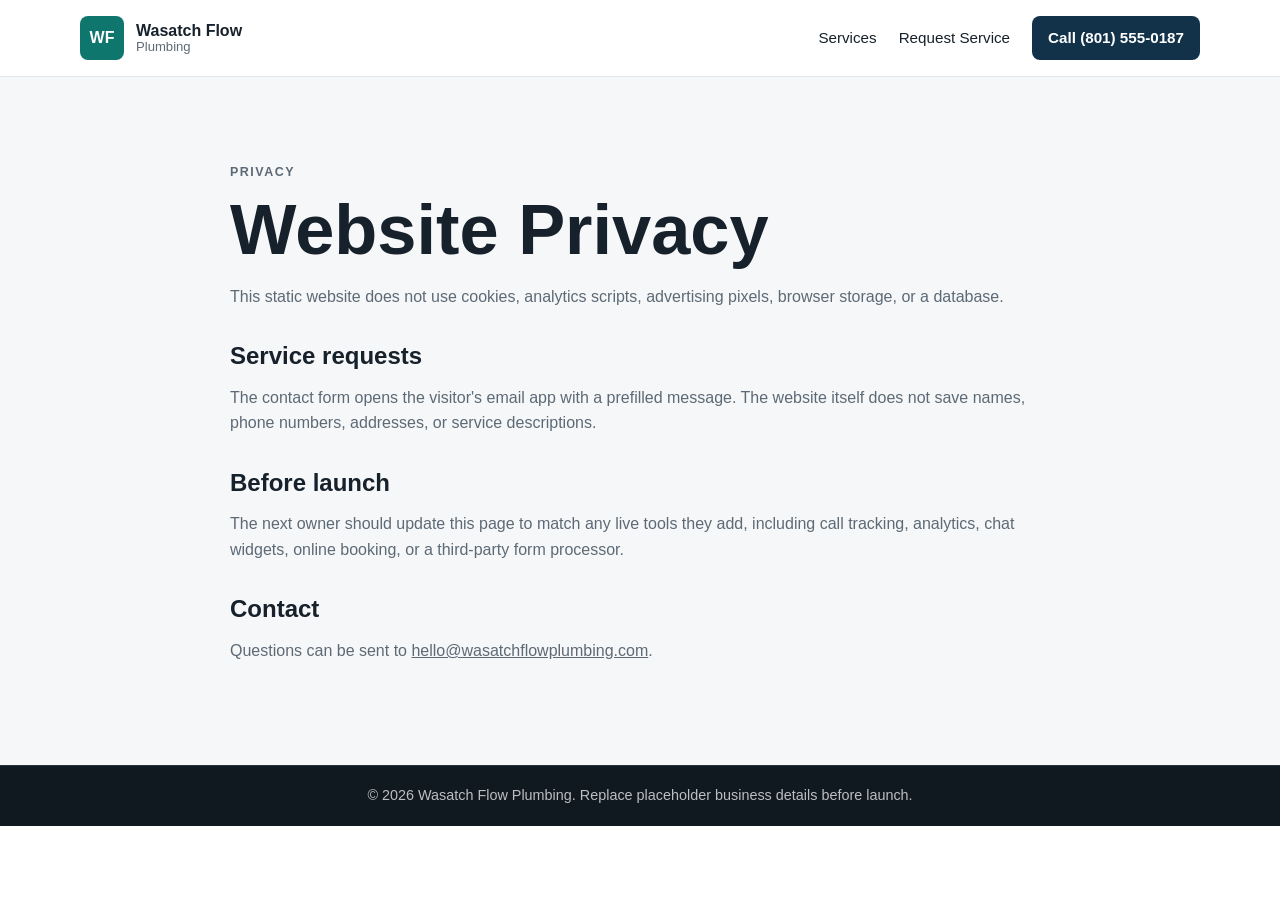
<file: privacy.html>
<!doctype html>
<html lang="en">
  <head>
    <meta charset="utf-8">
    <meta name="viewport" content="width=device-width, initial-scale=1">
    <title>Privacy | Wasatch Flow Plumbing</title>
    <meta name="description" content="Privacy information for the Wasatch Flow Plumbing website template.">
    <meta name="robots" content="index, follow">
    <link rel="canonical" href="https://www.wasatchflowplumbing.com/privacy.html">
    <link rel="stylesheet" href="styles.css">
  </head>
  <body>
    <a class="skip-link" href="#main">Skip to content</a>
    <header class="site-header">
      <nav class="nav" aria-label="Main navigation">
        <a class="brand" href="index.html" aria-label="Wasatch Flow Plumbing home">
          <span class="brand-mark" aria-hidden="true">WF</span>
          <span>
            <strong>Wasatch Flow</strong>
            <small>Plumbing</small>
          </span>
        </a>
        <div class="nav-menu simple">
          <a href="index.html#services">Services</a>
          <a href="index.html#estimate">Request Service</a>
          <a class="nav-call" href="tel:+18015550187">Call (801) 555-0187</a>
        </div>
      </nav>
    </header>
    <main id="main" class="plain-page">
      <section class="section-wrap prose">
        <p class="eyebrow">Privacy</p>
        <h1>Website Privacy</h1>
        <p>This static website does not use cookies, analytics scripts, advertising pixels, browser storage, or a database.</p>
        <h2>Service requests</h2>
        <p>The contact form opens the visitor's email app with a prefilled message. The website itself does not save names, phone numbers, addresses, or service descriptions.</p>
        <h2>Before launch</h2>
        <p>The next owner should update this page to match any live tools they add, including call tracking, analytics, chat widgets, online booking, or a third-party form processor.</p>
        <h2>Contact</h2>
        <p>Questions can be sent to <a href="mailto:hello@wasatchflowplumbing.com">hello@wasatchflowplumbing.com</a>.</p>
      </section>
    </main>
    <footer class="site-footer">
      <div class="footer-bottom">
        <p>&copy; <span data-year></span> Wasatch Flow Plumbing. Replace placeholder business details before launch.</p>
      </div>
    </footer>
    <script src="script.js" defer></script>
  </body>
</html>
</file>
<file: styles.css>
:root {
  color-scheme: light;
  --ink: #17212b;
  --muted: #5d6a76;
  --navy: #12324a;
  --teal: #0f766e;
  --teal-dark: #0b5752;
  --mint: #d9f2ed;
  --gold: #f59e0b;
  --rust: #b45309;
  --cloud: #f5f7f8;
  --line: #dce5e8;
  --white: #ffffff;
  --shadow: 0 18px 45px rgba(18, 50, 74, 0.15);
  --wrap: min(1120px, calc(100% - 40px));
}

* {
  box-sizing: border-box;
}

html {
  scroll-behavior: smooth;
}

body {
  margin: 0;
  font-family: Arial, Helvetica, sans-serif;
  color: var(--ink);
  background: var(--white);
  line-height: 1.6;
}

img {
  display: block;
  max-width: 100%;
}

a {
  color: inherit;
}

button,
input,
select,
textarea {
  font: inherit;
}

button {
  cursor: pointer;
}

:focus-visible {
  outline: 3px solid rgba(245, 158, 11, 0.85);
  outline-offset: 3px;
}

.skip-link {
  position: absolute;
  left: 16px;
  top: 12px;
  z-index: 100;
  transform: translateY(-140%);
  background: var(--ink);
  color: var(--white);
  padding: 10px 14px;
  border-radius: 6px;
  text-decoration: none;
}

.skip-link:focus {
  transform: translateY(0);
}

.sr-only {
  position: absolute;
  width: 1px;
  height: 1px;
  padding: 0;
  margin: -1px;
  overflow: hidden;
  clip: rect(0, 0, 0, 0);
  white-space: nowrap;
  border: 0;
}

.site-header {
  position: sticky;
  top: 0;
  z-index: 30;
  background: rgba(255, 255, 255, 0.96);
  border-bottom: 1px solid rgba(220, 229, 232, 0.9);
  backdrop-filter: blur(14px);
}

.nav,
.section-wrap {
  width: var(--wrap);
  margin: 0 auto;
}

.nav {
  min-height: 76px;
  display: flex;
  align-items: center;
  justify-content: space-between;
  gap: 24px;
}

.brand {
  display: inline-flex;
  align-items: center;
  gap: 12px;
  min-width: max-content;
  color: var(--ink);
  text-decoration: none;
}

.brand strong,
.brand small {
  display: block;
  line-height: 1.1;
}

.brand small {
  color: var(--muted);
  font-size: 0.82rem;
}

.brand-mark {
  display: grid;
  place-items: center;
  width: 44px;
  height: 44px;
  border-radius: 8px;
  background: var(--teal);
  color: var(--white);
  font-weight: 800;
  letter-spacing: 0;
}

.nav-menu {
  display: flex;
  align-items: center;
  justify-content: flex-end;
  gap: 22px;
  font-size: 0.95rem;
}

.nav-menu a {
  color: var(--ink);
  text-decoration: none;
}

.nav-menu a:hover {
  color: var(--teal-dark);
}

.nav-call {
  display: inline-flex;
  align-items: center;
  min-height: 44px;
  padding: 0 16px;
  border-radius: 8px;
  background: var(--navy);
  color: var(--white) !important;
  font-weight: 700;
}

.nav-toggle {
  display: none;
  width: 46px;
  height: 46px;
  border: 1px solid var(--line);
  border-radius: 8px;
  background: var(--white);
}

.nav-toggle span:not(.sr-only) {
  display: block;
  width: 20px;
  height: 2px;
  margin: 5px auto;
  background: var(--ink);
}

.hero {
  position: relative;
  min-height: clamp(620px, calc(100svh - 132px), 760px);
  display: grid;
  align-items: center;
  overflow: hidden;
  isolation: isolate;
  color: var(--white);
}

.hero-media,
.hero-shade {
  position: absolute;
  inset: 0;
  width: 100%;
  height: 100%;
}

.hero-media {
  object-fit: cover;
  z-index: -2;
}

.hero-shade {
  z-index: -1;
  background:
    linear-gradient(90deg, rgba(12, 28, 41, 0.88) 0%, rgba(12, 28, 41, 0.66) 42%, rgba(12, 28, 41, 0.2) 100%),
    linear-gradient(0deg, rgba(12, 28, 41, 0.58) 0%, rgba(12, 28, 41, 0) 38%);
}

.hero-content {
  width: var(--wrap);
  margin: 0 auto;
  padding: 84px 0 112px;
}

.eyebrow {
  margin: 0 0 10px;
  color: var(--rust);
  font-size: 0.78rem;
  font-weight: 800;
  letter-spacing: 0.12em;
  text-transform: uppercase;
}

.hero .eyebrow {
  color: #ffd68a;
}

h1,
h2,
h3,
p {
  overflow-wrap: anywhere;
}

h1,
h2,
h3 {
  margin: 0;
  line-height: 1.06;
  letter-spacing: 0;
}

h1 {
  max-width: 760px;
  font-size: clamp(3rem, 8vw, 6.6rem);
}

h2 {
  font-size: clamp(2rem, 4vw, 3.4rem);
}

h3 {
  font-size: 1.28rem;
}

.hero-copy {
  max-width: 650px;
  margin: 22px 0 0;
  color: rgba(255, 255, 255, 0.92);
  font-size: clamp(1.1rem, 2vw, 1.38rem);
}

.hero-actions,
.final-actions,
.form-actions {
  display: flex;
  flex-wrap: wrap;
  align-items: center;
  gap: 12px;
}

.hero-actions {
  margin-top: 32px;
}

.button {
  display: inline-flex;
  align-items: center;
  justify-content: center;
  gap: 10px;
  min-height: 50px;
  padding: 0 20px;
  border: 1px solid transparent;
  border-radius: 8px;
  text-decoration: none;
  font-weight: 800;
  line-height: 1.1;
}

.button-primary {
  background: var(--gold);
  color: #1e252b;
  border-color: rgba(0, 0, 0, 0.08);
}

.button-light {
  background: rgba(255, 255, 255, 0.12);
  color: var(--white);
  border-color: rgba(255, 255, 255, 0.45);
}

.lead-strip .button-primary,
.final-cta .button-primary {
  background: var(--teal);
  color: var(--white);
}

.final-cta .button-light {
  color: var(--white);
}

.button-icon {
  position: relative;
  display: inline-block;
  flex: 0 0 auto;
  width: 18px;
  height: 18px;
}

.phone-icon {
  border: 3px solid currentColor;
  border-left: 0;
  border-top: 0;
  border-radius: 2px 2px 6px 2px;
  transform: rotate(45deg);
}

.arrow-icon::before,
.mail-icon::before {
  content: "";
  position: absolute;
  inset: 3px;
  border: 2px solid currentColor;
}

.arrow-icon::after {
  content: "";
  position: absolute;
  right: 1px;
  top: 7px;
  width: 8px;
  height: 8px;
  border-top: 2px solid currentColor;
  border-right: 2px solid currentColor;
  transform: rotate(45deg);
}

.mail-icon::before {
  border-radius: 3px;
}

.mail-icon::after {
  content: "";
  position: absolute;
  left: 4px;
  right: 4px;
  top: 6px;
  height: 8px;
  border-left: 2px solid currentColor;
  border-bottom: 2px solid currentColor;
  transform: rotate(-45deg);
}

.hero-proof {
  display: flex;
  flex-wrap: wrap;
  gap: 10px;
  padding: 0;
  margin: 34px 0 0;
  list-style: none;
}

.hero-proof li {
  min-height: 36px;
  display: inline-flex;
  align-items: center;
  padding: 0 12px;
  border: 1px solid rgba(255, 255, 255, 0.28);
  border-radius: 999px;
  background: rgba(255, 255, 255, 0.1);
  color: rgba(255, 255, 255, 0.94);
  font-size: 0.94rem;
}

.lead-strip {
  background: var(--cloud);
  border-bottom: 1px solid var(--line);
}

.lead-layout {
  display: grid;
  grid-template-columns: minmax(0, 0.85fr) minmax(320px, 1.15fr);
  gap: 42px;
  padding: 54px 0;
  align-items: start;
}

.lead-layout > div > p:last-child,
.section-heading p,
.split-section p,
.final-layout p,
.site-footer p,
.prose p {
  color: var(--muted);
}

.lead-form {
  display: grid;
  gap: 16px;
  padding: 0;
}

.field-grid {
  display: grid;
  grid-template-columns: repeat(2, minmax(0, 1fr));
  gap: 14px;
}

label {
  display: grid;
  gap: 7px;
  color: var(--ink);
  font-weight: 800;
}

label span {
  font-size: 0.9rem;
}

input,
select,
textarea {
  width: 100%;
  min-height: 48px;
  border: 1px solid #c9d5da;
  border-radius: 8px;
  padding: 11px 12px;
  color: var(--ink);
  background: var(--white);
}

textarea {
  min-height: 128px;
  resize: vertical;
}

input[aria-invalid="true"],
select[aria-invalid="true"],
textarea[aria-invalid="true"] {
  border-color: #b42318;
  box-shadow: 0 0 0 3px rgba(180, 35, 24, 0.12);
}

.trap {
  position: absolute;
  left: -9999px;
  width: 1px;
  height: 1px;
  overflow: hidden;
}

.form-note {
  max-width: 390px;
  margin: 0;
  font-size: 0.9rem;
}

.form-feedback {
  min-height: 24px;
  margin: 0;
  color: var(--teal-dark);
  font-weight: 800;
}

.section-wrap {
  padding: 86px 0;
}

.section-heading {
  max-width: 760px;
  margin-bottom: 32px;
}

.service-grid,
.review-grid {
  display: grid;
  grid-template-columns: repeat(3, minmax(0, 1fr));
  gap: 18px;
}

.service-card,
.review-grid figure {
  border: 1px solid var(--line);
  border-radius: 8px;
  background: var(--white);
  box-shadow: 0 8px 24px rgba(18, 50, 74, 0.08);
}

.service-card {
  display: grid;
  min-height: 320px;
  overflow: hidden;
}

.service-card img {
  width: 100%;
  aspect-ratio: 3 / 2;
  object-fit: cover;
  background: var(--mint);
}

.service-card > div:not(.service-icon) {
  padding: 22px;
}

.card-kicker {
  margin: 0 0 8px;
  color: var(--teal-dark);
  font-size: 0.78rem;
  font-weight: 800;
  text-transform: uppercase;
  letter-spacing: 0.1em;
}

.service-card p:last-child {
  margin-bottom: 0;
  color: var(--muted);
}

.service-icon {
  width: 100%;
  aspect-ratio: 3 / 2;
  background:
    radial-gradient(circle at 26% 32%, rgba(245, 158, 11, 0.26), transparent 25%),
    linear-gradient(135deg, #d9f2ed, #f7fbfb 62%);
  position: relative;
}

.service-icon::before,
.service-icon::after {
  content: "";
  position: absolute;
}

.leak-icon::before {
  left: 38%;
  top: 20%;
  width: 72px;
  height: 108px;
  border-radius: 60% 60% 58% 58%;
  background: linear-gradient(#0ea5a3, #0f766e);
  transform: rotate(12deg);
}

.leak-icon::after {
  left: 22%;
  right: 20%;
  bottom: 25%;
  height: 24px;
  border-radius: 999px;
  background: rgba(18, 50, 74, 0.18);
}

.fixture-icon::before {
  left: 25%;
  top: 30%;
  width: 50%;
  height: 34px;
  border: 16px solid var(--navy);
  border-bottom: 0;
  border-radius: 34px 34px 0 0;
}

.fixture-icon::after {
  left: 47%;
  top: 47%;
  width: 22px;
  height: 72px;
  border-radius: 0 0 12px 12px;
  background: var(--teal);
}

.emergency-icon::before {
  left: 50%;
  top: 20%;
  width: 86px;
  height: 86px;
  border-radius: 50%;
  border: 18px solid var(--gold);
  transform: translateX(-50%);
}

.emergency-icon::after {
  left: 50%;
  top: 49%;
  width: 34px;
  height: 92px;
  border-radius: 16px;
  background: var(--navy);
  transform: translateX(-50%);
}

.sewer-icon::before {
  left: 15%;
  right: 15%;
  top: 36%;
  height: 64px;
  border-radius: 999px;
  background: var(--navy);
}

.sewer-icon::after {
  left: 22%;
  right: 22%;
  top: 48%;
  height: 18px;
  border-radius: 999px;
  background: var(--teal);
  box-shadow: 0 26px 0 rgba(245, 158, 11, 0.86);
}

.confidence-band {
  background: var(--navy);
  color: var(--white);
}

.confidence-band .eyebrow,
.final-cta .eyebrow {
  color: #ffd68a;
}

.confidence-layout {
  display: grid;
  grid-template-columns: minmax(0, 0.78fr) minmax(0, 1.22fr);
  gap: 48px;
  align-items: start;
}

.confidence-list {
  display: grid;
  grid-template-columns: repeat(3, minmax(0, 1fr));
  gap: 14px;
}

.confidence-list div {
  min-height: 180px;
  padding: 22px;
  border: 1px solid rgba(255, 255, 255, 0.18);
  border-radius: 8px;
  background: rgba(255, 255, 255, 0.08);
}

.confidence-list strong {
  display: grid;
  place-items: center;
  width: 42px;
  height: 42px;
  margin-bottom: 22px;
  border-radius: 50%;
  background: var(--gold);
  color: var(--ink);
}

.confidence-list p {
  margin: 0;
  color: rgba(255, 255, 255, 0.86);
}

.split-section {
  display: grid;
  grid-template-columns: minmax(0, 0.9fr) minmax(300px, 1.1fr);
  gap: 46px;
  align-items: center;
}

.text-link {
  display: inline-flex;
  margin-top: 10px;
  color: var(--teal-dark);
  font-weight: 800;
  text-decoration-thickness: 2px;
  text-underline-offset: 4px;
}

.area-list {
  display: grid;
  grid-template-columns: repeat(2, minmax(0, 1fr));
  gap: 12px;
  padding: 0;
  margin: 0;
  list-style: none;
}

.area-list li {
  min-height: 58px;
  display: flex;
  align-items: center;
  padding: 0 18px;
  border-left: 5px solid var(--teal);
  border-radius: 8px;
  background: var(--cloud);
  font-weight: 800;
}

.review-section {
  background: linear-gradient(180deg, var(--cloud), #ffffff);
}

.review-grid figure {
  margin: 0;
  padding: 26px;
}

blockquote {
  margin: 0;
  color: var(--ink);
  font-size: 1.05rem;
}

figcaption {
  margin-top: 20px;
  color: var(--teal-dark);
  font-weight: 800;
}

.faq-list {
  display: grid;
  gap: 12px;
}

details {
  border: 1px solid var(--line);
  border-radius: 8px;
  background: var(--white);
}

summary {
  cursor: pointer;
  padding: 20px;
  font-weight: 800;
}

details p {
  margin: 0;
  padding: 0 20px 20px;
  color: var(--muted);
}

.final-cta {
  background:
    linear-gradient(90deg, rgba(18, 50, 74, 0.96), rgba(15, 118, 110, 0.92)),
    var(--navy);
  color: var(--white);
}

.final-layout {
  display: flex;
  align-items: center;
  justify-content: space-between;
  gap: 32px;
}

.final-layout p {
  color: rgba(255, 255, 255, 0.84);
}

.site-footer {
  background: #101820;
  color: var(--white);
}

.footer-layout {
  display: grid;
  grid-template-columns: 1fr auto auto;
  gap: 46px;
  align-items: start;
  padding-top: 52px;
  padding-bottom: 52px;
}

.footer-brand {
  color: var(--white);
}

.footer-brand small,
.site-footer p {
  color: rgba(255, 255, 255, 0.72);
}

address {
  font-style: normal;
  color: rgba(255, 255, 255, 0.78);
}

.site-footer a {
  color: var(--white);
}

.footer-bottom {
  border-top: 1px solid rgba(255, 255, 255, 0.12);
  padding: 18px 20px;
  text-align: center;
}

.footer-bottom p {
  margin: 0;
  font-size: 0.9rem;
}

.plain-page {
  background: var(--cloud);
}

.prose {
  max-width: 820px;
  min-height: calc(100svh - 220px);
}

.prose h1 {
  color: var(--ink);
  font-size: clamp(2.6rem, 6vw, 4.4rem);
}

.prose h2 {
  margin-top: 34px;
  font-size: 1.5rem;
}

@media (max-width: 900px) {
  .nav-toggle {
    display: block;
  }

  .nav-menu {
    position: absolute;
    left: 20px;
    right: 20px;
    top: 68px;
    display: none;
    flex-direction: column;
    align-items: stretch;
    gap: 0;
    padding: 10px;
    border: 1px solid var(--line);
    border-radius: 8px;
    background: var(--white);
    box-shadow: var(--shadow);
  }

  .nav-menu.simple {
    position: static;
    display: flex;
    flex-direction: row;
    align-items: center;
    border: 0;
    box-shadow: none;
    padding: 0;
  }

  .nav-menu.is-open {
    display: flex;
  }

  .nav-menu a {
    padding: 13px 12px;
  }

  .nav-call {
    justify-content: center;
    margin-top: 6px;
  }

  .lead-layout,
  .confidence-layout,
  .split-section,
  .footer-layout {
    grid-template-columns: 1fr;
  }

  .service-grid,
  .review-grid,
  .confidence-list {
    grid-template-columns: 1fr 1fr;
  }

  .final-layout {
    align-items: flex-start;
    flex-direction: column;
  }
}

@media (max-width: 640px) {
  :root {
    --wrap: min(100% - 28px, 1120px);
  }

  .nav {
    min-height: 68px;
  }

  .brand-mark {
    width: 40px;
    height: 40px;
  }

  .hero {
    min-height: clamp(650px, calc(100svh - 118px), 720px);
  }

  .hero-content {
    padding: 58px 0 92px;
  }

  h1 {
    font-size: clamp(2.65rem, 15vw, 4.4rem);
  }

  .hero-actions,
  .final-actions,
  .form-actions {
    width: 100%;
    align-items: stretch;
    flex-direction: column;
  }

  .button {
    width: 100%;
  }

  .hero-proof {
    align-items: stretch;
    flex-direction: column;
  }

  .hero-proof li {
    justify-content: center;
  }

  .section-wrap {
    padding: 64px 0;
  }

  .field-grid,
  .service-grid,
  .review-grid,
  .confidence-list,
  .area-list {
    grid-template-columns: 1fr;
  }

  .service-card {
    min-height: auto;
  }

  .nav-menu.simple {
    display: none;
  }
}

@media (prefers-reduced-motion: reduce) {
  *,
  *::before,
  *::after {
    scroll-behavior: auto !important;
    transition: none !important;
  }
}
</file>
